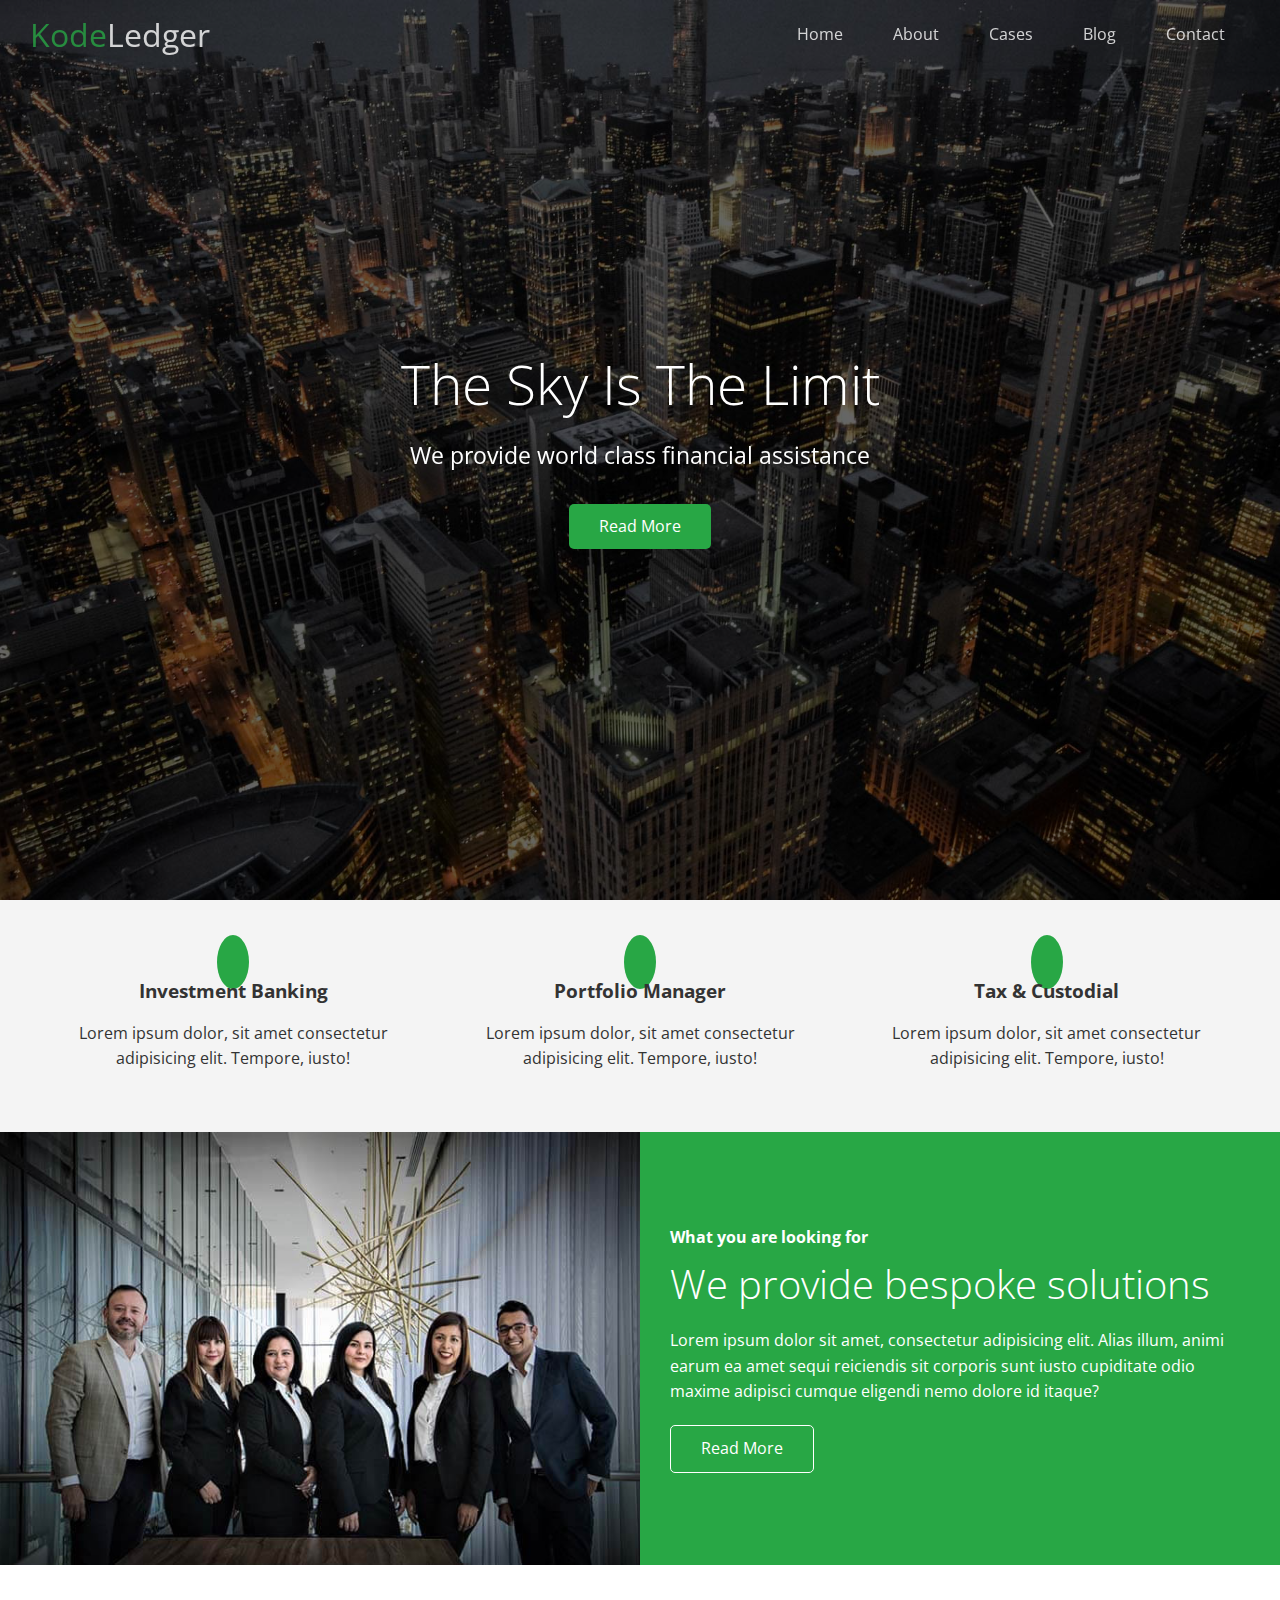
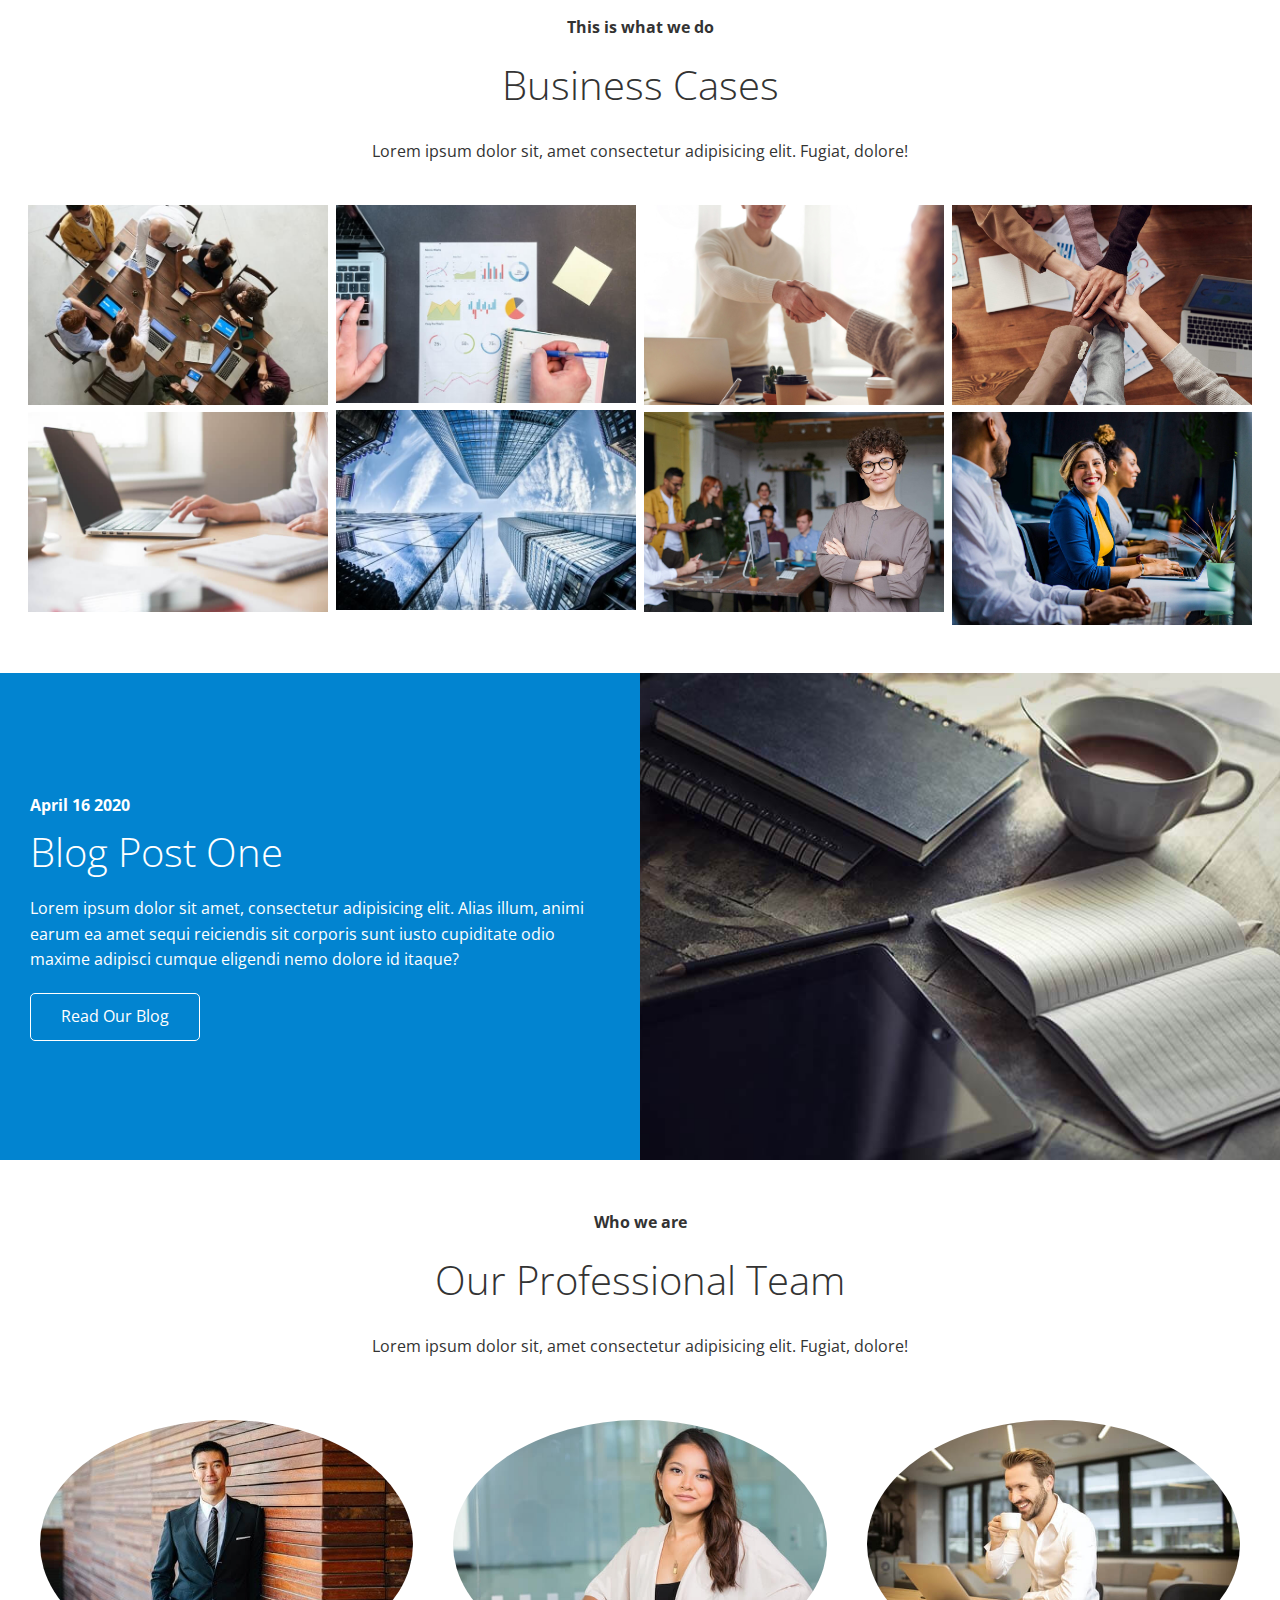
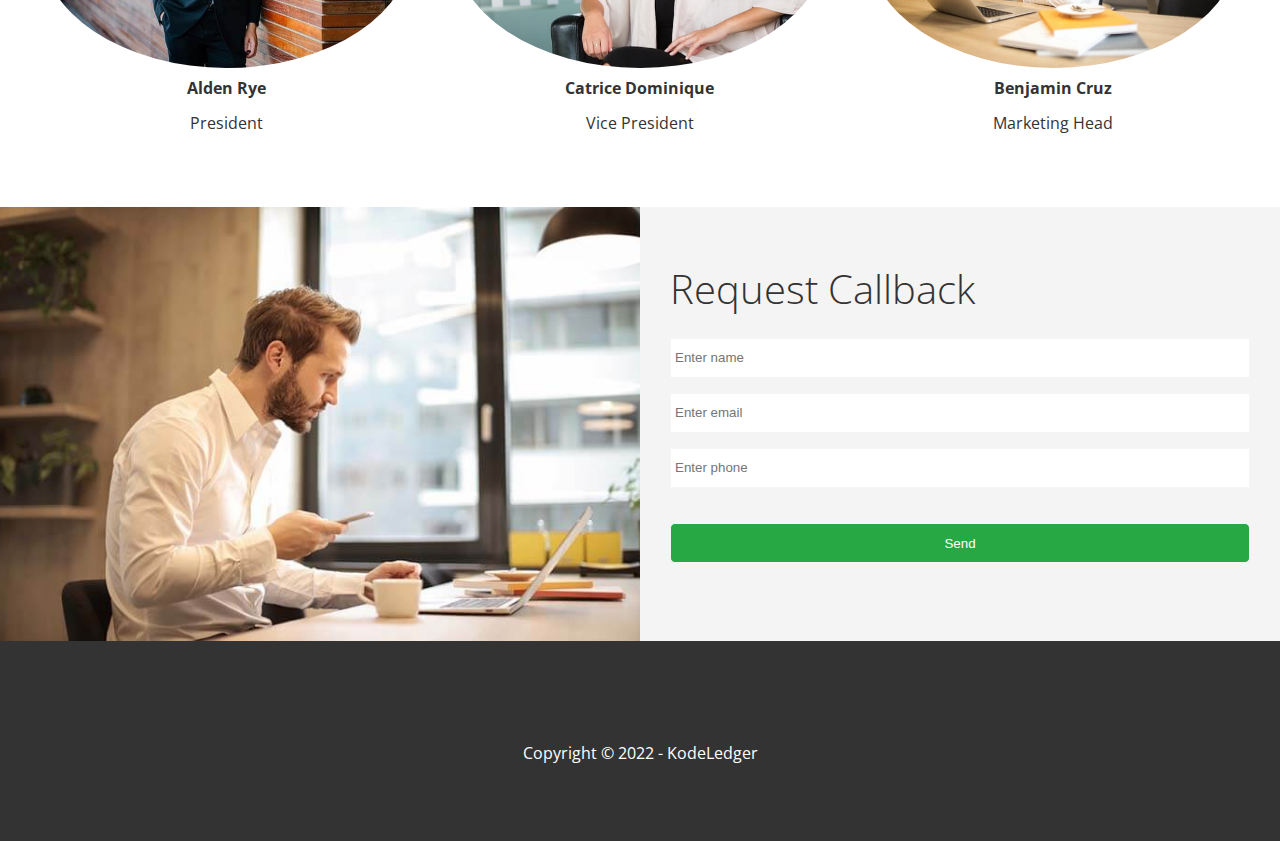
<file: index.html>
<!DOCTYPE html>
<html lang="en">
  <head>
    <meta charset="UTF-8" />
    <meta name="viewport" content="width=device-width, initial-scale=1.0" />
    <link rel="shortcut icon" type="image/x-icon" href="/favicon.ico" />
    <link
      rel="stylesheet"
      href="https://cdnjs.cloudflare.com/ajax/libs/font-awesome/5.13.0/css/all.min.css"
      integrity="sha256-h20CPZ0QyXlBuAw7A+KluUYx/3pK+c7lYEpqLTlxjYQ="
      crossorigin="anonymous"
    />
    <link rel="stylesheet" href="css/utilities.css" />
    <link rel="stylesheet" href="css/style.css" />
    <link rel="stylesheet" href="#">
    <title>Welcome To KodeLedger</title>
  </head>
  <body id="home">
    <header class="hero">
      <div id="navbar" class="navbar top">
        <h1 class="logo">
          <span class="text-primary"><i class="fas fa-book-open"></i> Kode</span
          >Ledger
        </h1>
        <nav>
          <ul>
            <li><a href="#home">Home</a></li>
            <li><a href="#about">About</a></li>
            <li><a href="#cases">Cases</a></li>
            <li><a href="#blog">Blog</a></li>
            <li><a href="#contact">Contact</a></li>
          </ul>
        </nav>
      </div>

      <div class="content">
        <h1>The Sky Is The Limit</h1>
        <p>We provide world class financial assistance</p>
        <a href="#about" class="btn"
          ><i class="fas fa-chevron-right"></i> Read More</a
        >
      </div>
    </header>

    <main>
      <!-- About: Icons -->
      <section id="about" class="icons bg-light">
        <div class="flex-items">
          <div>
            <i class="fas fa-university fa-2x"></i>
            <div>
              <h3>Investment Banking</h3>
              <p>
                Lorem ipsum dolor, sit amet consectetur adipisicing elit.
                Tempore, iusto!
              </p>
            </div>
          </div>
          <div>
            <i class="fas fa-book-reader fa-2x"></i>
            <div>
              <h3>Portfolio Manager</h3>
              <p>
                Lorem ipsum dolor, sit amet consectetur adipisicing elit.
                Tempore, iusto!
              </p>
            </div>
          </div>
          <div>
            <i class="fas fa-pencil-alt fa-2x"></i>
            <div>
              <h3>Tax & Custodial</h3>
              <p>
                Lorem ipsum dolor, sit amet consectetur adipisicing elit.
                Tempore, iusto!
              </p>
            </div>
          </div>
        </div>
      </section>

      <!-- About:Solutions -->
      <section class="solutions flex-columns">
        <div class="row">
          <div class="column">
            <div class="column-1">
              <img src="images/home/people.jpg" alt="" />
            </div>
          </div>
          <div class="column">
            <div class="column-2 bg-primary">
              <h4>What you are looking for</h4>
              <h2>We provide bespoke solutions</h2>
              <p>
                Lorem ipsum dolor sit amet, consectetur adipisicing elit. Alias
                illum, animi earum ea amet sequi reiciendis sit corporis sunt
                iusto cupiditate odio maxime adipisci cumque eligendi nemo
                dolore id itaque?
              </p>
              <a href="#" class="btn btn-outline">
                <i class="fas fa-chevron"></i>
                Read More
              </a>
            </div>
          </div>
        </div>
      </section>

      <!-- Cases -->
      <section id="cases" class="cases flex-grid section-padding">
        <header class="section-header">
          <h4>This is what we do</h4>
          <h2>Business Cases</h2>
          <p>
            Lorem ipsum dolor sit, amet consectetur adipisicing elit. Fugiat,
            dolore!
          </p>
        </header>
        <div class="row">
          <div class="column">
            <img src="./images/cases/cases1.jpg" alt="" />
            <img src="./images/cases/cases2.jpg" alt="" />
          </div>
          <div class="column">
            <img src="./images/cases/cases3.jpg" alt="" />
            <img src="./images/cases/cases4.jpg" alt="" />
          </div>
          <div class="column">
            <img src="./images/cases/cases5.jpg" alt="" />
            <img src="./images/cases/cases6.jpg" alt="" />
          </div>
          <div class="column">
            <img src="./images/cases/cases7.jpg" alt="" />
            <img src="./images/cases/cases8.jpg" alt="" />
          </div>
        </div>
      </section>

      <!-- Blog -->
      <section id="blog" class="blog flex-columns flex-reverse">
        <div class="row">
          <div class="column">
            <div class="column-1">
              <img src="images/home/blog.jpg" alt="" />
            </div>
          </div>
          <div class="column">
            <div class="column-2 bg-secondary">
              <h4>April 16 2020</h4>
              <h2>Blog Post One</h2>
              <p>
                Lorem ipsum dolor sit amet, consectetur adipisicing elit. Alias
                illum, animi earum ea amet sequi reiciendis sit corporis sunt
                iusto cupiditate odio maxime adipisci cumque eligendi nemo
                dolore id itaque?
              </p>
              <a href="blog.html" class="btn btn-outline">
                <i class="fas fa-chevron"></i>
                Read Our Blog
              </a>
            </div>
          </div>
        </div>
      </section>

      <!-- Team -->
      <section id="team" class="team section-padding">
        <header class="section-header">
          <h4>Who we are</h4>
          <h2>Our Professional Team</h2>
          <p>
            Lorem ipsum dolor sit, amet consectetur adipisicing elit. Fugiat,
            dolore!
          </p>
        </header>
        <div class="flex-items">
          <div>
            <img src="images/team/person1.jpg" alt="" />
            <h4>Alden Rye</h4>
            <p>President</p>
          </div>
          <div>
            <img src="images/team/person2.jpg" alt="" />
            <h4>Catrice Dominique</h4>
            <p>Vice President</p>
          </div>
          <div>
            <img src="images/team/person3.jpg" alt="" />
            <h4>Benjamin Cruz</h4>
            <p>Marketing Head</p>
          </div>
        </div>
      </section>

      <!-- Contact -->
      <section id="contact" class="contact flex-columns">
        <div class="row">
          <div class="column">
            <div class="column-1">
              <img src="images/home/contact.jpg" alt="" />
            </div>
          </div>
          <div class="column">
            <div class="column-2 bg-light">
              <h2>Request Callback</h2>
              <form action="" class="callback-form">
                <div class="form-control">
                  <label for="name"></label>
                  <input
                    type="text"
                    name="name"
                    id="name"
                    placeholder="Enter name"
                  />
                </div>
                <div class="form-control">
                  <label for="email"></label>
                  <input
                    type="email"
                    name="email"
                    id="email"
                    placeholder="Enter email"
                  />
                </div>
                <div class="form-control">
                  <label for="phone"></label>
                  <input
                    type="text"
                    name="phone"
                    id="phone"
                    placeholder="Enter phone"
                  />
                </div>
                <input type="submit" value="Send" id="submit" class="btn" />
              </form>
            </div>
          </div>
        </div>
      </section>
    </main>

    <footer class="footer bg-dark">
      <div class="social">
        <a href="#"><i class="fab fa-facebook fa-2x"></i></a>
        <a href="#"><i class="fab fa-twitter fa-2x"></i></a>
        <a href="#"><i class="fab fa-youtube fa-2x"></i></a>
        <a href="#"><i class="fab fa-linkedin fa-2x"></i></a>
      </div>
      <p>Copyright &copy; 2022 - KodeLedger</p>
    </footer>
    <script
      src="https://code.jquery.com/jquery-3.6.1.min.js"
      integrity="sha256-o88AwQnZB+VDvE9tvIXrMQaPlFFSUTR+nldQm1LuPXQ="
      crossorigin="anonymous"
    ></script>
 

    </script>
    <script>
      const navbar = document.getElementById("navbar");
      let scrolled = false;

      window.onscroll = function () {
        if (window.pageYOffset > 100) {
          navbar.classList.remove("top");
          if (!scrolled) {
            navbar.style.transform = "translateY(-70px)";
          }
          setTimeout(function () {
            navbar.style.transform = "translateY(0)";
            scrolled = true;
          }, 200);
        } else {
          navbar.classList.add("top");
          scrolled = false;
        }
      };

      // Smooth Scrolling
      $("#navbar a, .btn").on("click", function (e) {
        if (this.hash !== "") {
          e.preventDefault();

          const hash = this.hash;

          $("html, body").animate(
            {
              scrollTop: $(hash).offset().top - 100,
            },
            800
          );
        }
      });
    </script>
  </body>
</html>
</file>
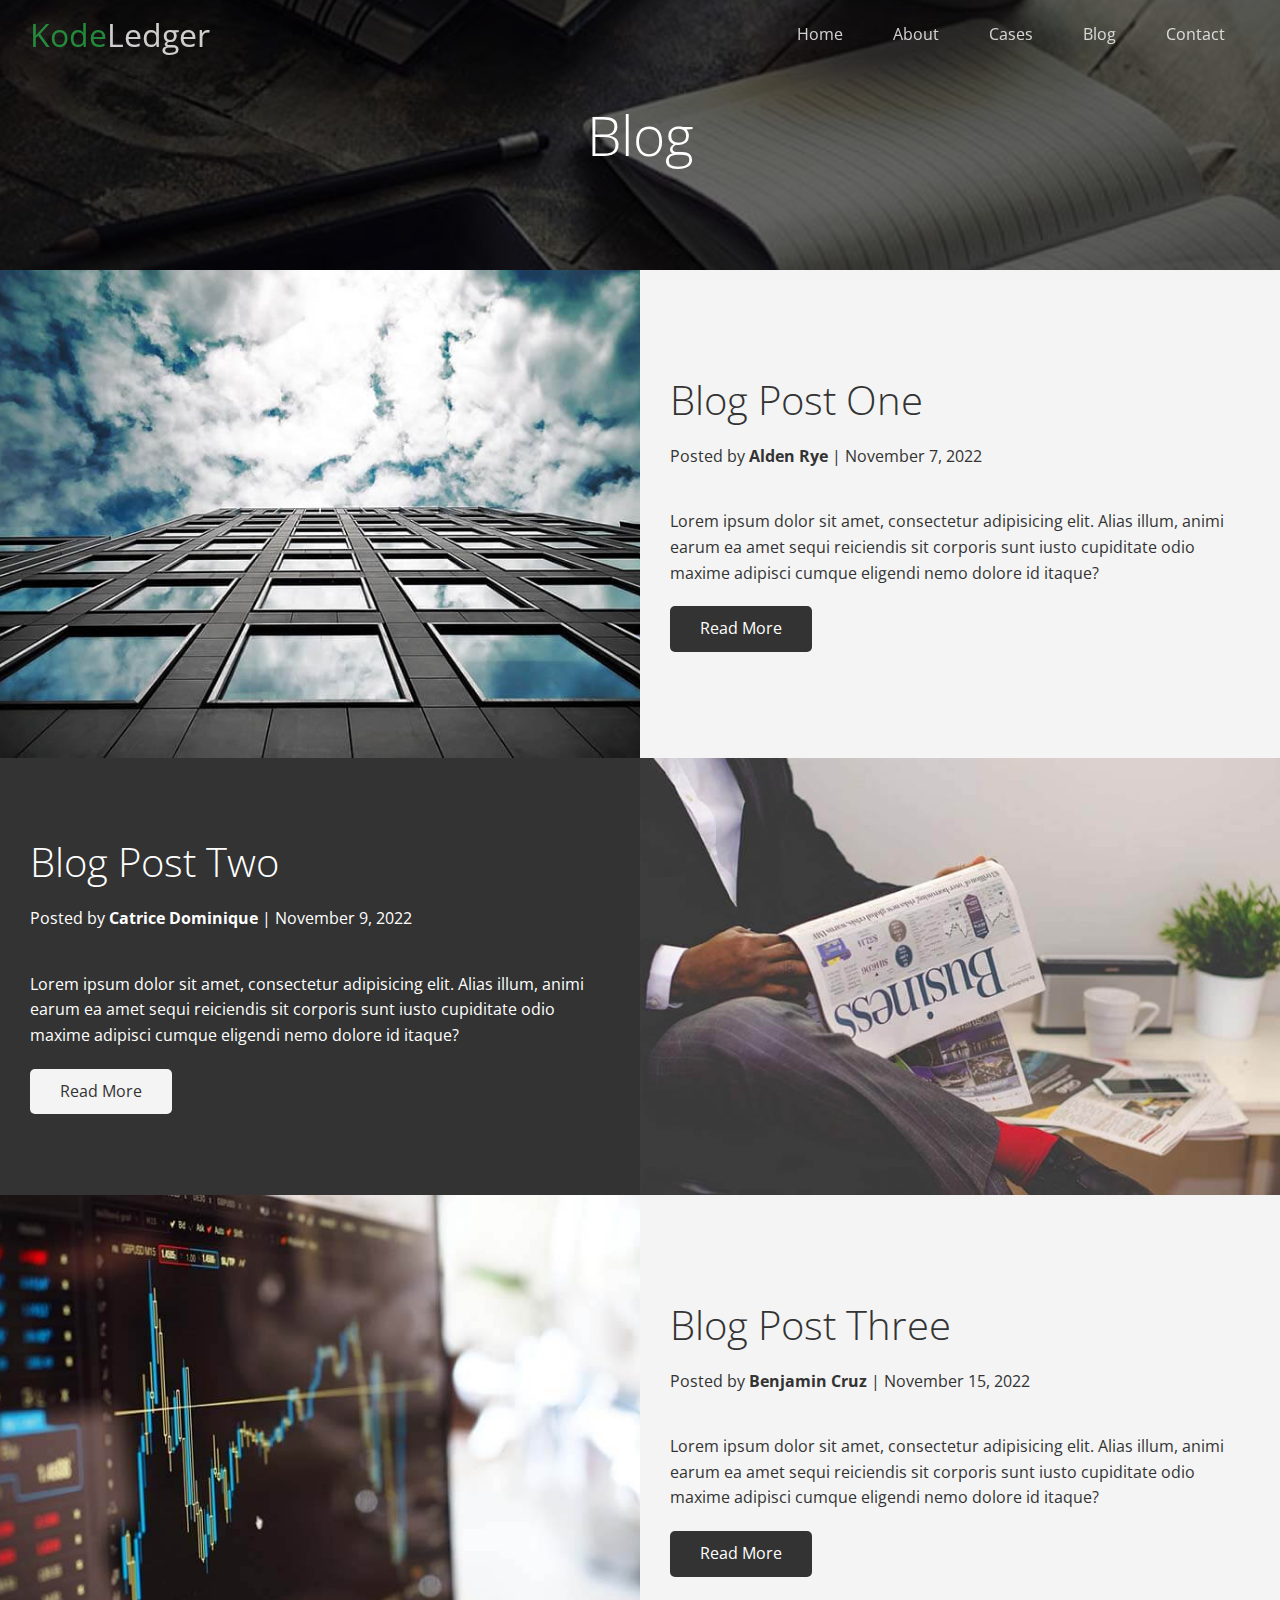
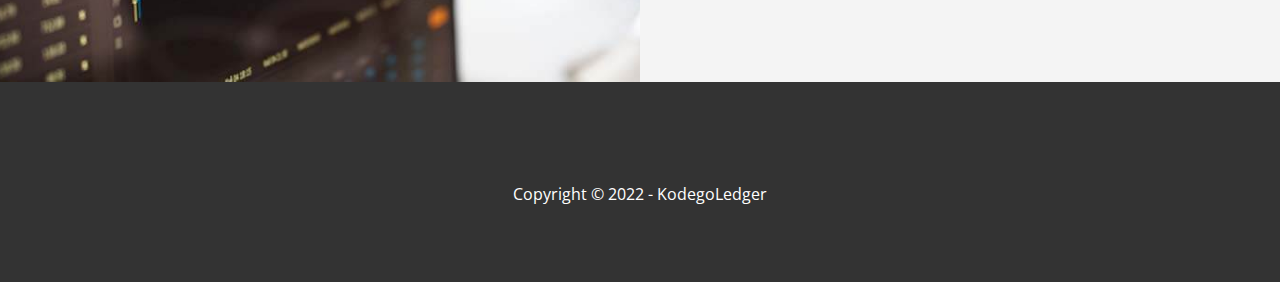
<file: blog.html>
<!DOCTYPE html>
<html lang="en">
  <head>
    <meta charset="UTF-8" />
    <meta name="viewport" content="width=device-width, initial-scale=1.0" />
    <link
      rel="stylesheet"
      href="https://cdnjs.cloudflare.com/ajax/libs/font-awesome/5.13.0/css/all.min.css"
      integrity="sha256-h20CPZ0QyXlBuAw7A+KluUYx/3pK+c7lYEpqLTlxjYQ="
      crossorigin="anonymous"
    />
    <link rel="stylesheet" href="css/utilities.css" />
    <link rel="stylesheet" href="css/style.css" />
    <title>Read Our Blog</title>
  </head>
  <body id="home">
    <header class="hero blog">
      <div id="navbar" class="navbar top">
        <h1 class="logo">
          <span class="text-primary"><i class="fas fa-book-open"></i> Kode</span
          >Ledger
        </h1>
        <nav>
          <ul>
            <li><a href="index.html">Home</a></li>
            <li><a href="index.html#about">About</a></li>
            <li><a href="index.html#cases">Cases</a></li>
            <li><a href="index.html#blog">Blog</a></li>
            <li><a href="index.html#contact">Contact</a></li>
          </ul>
        </nav>
      </div>

      <div class="content">
        <h1>Blog</h1>
      </div>
    </header>

    <main>
      <article class="flex-columns">
        <div class="row">
          <div class="column">
            <div class="column-1">
              <img src="images/blog/blog1.jpg" alt="" />
            </div>
          </div>
          <div class="column">
            <div class="column-2 bg-light">
              <h2>Blog Post One</h2>
              <p class="meta">
                <i class="fas fa-user"></i> Posted by
                <strong>Alden Rye</strong> | November 7, 2022
              </p>
              <p>
                Lorem ipsum dolor sit amet, consectetur adipisicing elit. Alias
                illum, animi earum ea amet sequi reiciendis sit corporis sunt
                iusto cupiditate odio maxime adipisci cumque eligendi nemo
                dolore id itaque?
              </p>
              <a href="post.html" class="btn btn-dark">
                <i class="fas fa-chevron"></i>
                Read More
              </a>
            </div>
          </div>
        </div>
      </article>

      <article class="flex-columns flex-reverse">
        <div class="row">
          <div class="column">
            <div class="column-1">
              <img src="images/blog/blog2.jpg" alt="" />
            </div>
          </div>
          <div class="column">
            <div class="column-2 bg-dark">
              <h2>Blog Post Two</h2>
              <p class="meta">
                <i class="fas fa-user"></i> Posted by
                <strong>Catrice Dominique</strong> | November 9, 2022
              </p>
              <p>
                Lorem ipsum dolor sit amet, consectetur adipisicing elit. Alias
                illum, animi earum ea amet sequi reiciendis sit corporis sunt
                iusto cupiditate odio maxime adipisci cumque eligendi nemo
                dolore id itaque?
              </p>
              <a href="post.html" class="btn btn-light">
                <i class="fas fa-chevron"></i>
                Read More
              </a>
            </div>
          </div>
        </div>
      </article>

      <article class="flex-columns">
        <div class="row">
          <div class="column">
            <div class="column-1">
              <img src="images/blog/blog3.jpg" alt="" />
            </div>
          </div>
          <div class="column">
            <div class="column-2 bg-light">
              <h2>Blog Post Three</h2>
              <p class="meta">
                <i class="fas fa-user"></i> Posted by
                <strong>Benjamin Cruz</strong> | November 15, 2022
              </p>
              <p>
                Lorem ipsum dolor sit amet, consectetur adipisicing elit. Alias
                illum, animi earum ea amet sequi reiciendis sit corporis sunt
                iusto cupiditate odio maxime adipisci cumque eligendi nemo
                dolore id itaque?
              </p>
              <a href="post.html" class="btn btn-dark">
                <i class="fas fa-chevron"></i>
                Read More
              </a>
            </div>
          </div>
        </div>
      </article>
    </main>

    <footer class="footer bg-dark">
      <div class="social">
        <a href="#"><i class="fab fa-facebook fa-2x"></i></a>
        <a href="#"><i class="fab fa-twitter fa-2x"></i></a>
        <a href="#"><i class="fab fa-youtube fa-2x"></i></a>
        <a href="#"><i class="fab fa-linkedin fa-2x"></i></a>
      </div>
      <p>Copyright &copy; 2022 - KodegoLedger</p>
    </footer>
    <script>
      const navbar = document.getElementById("navbar");
      let scrolled = false;

      window.onscroll = function () {
        if (window.pageYOffset > 100) {
          navbar.classList.remove("top");
          if (!scrolled) {
            navbar.style.transform = "translateY(-70px)";
          }
          setTimeout(function () {
            navbar.style.transform = "translateY(0)";
            scrolled = true;
          }, 200);
        } else {
          navbar.classList.add("top");
          scrolled = false;
        }
      };
    </script>
  </body>
</html>
</file>
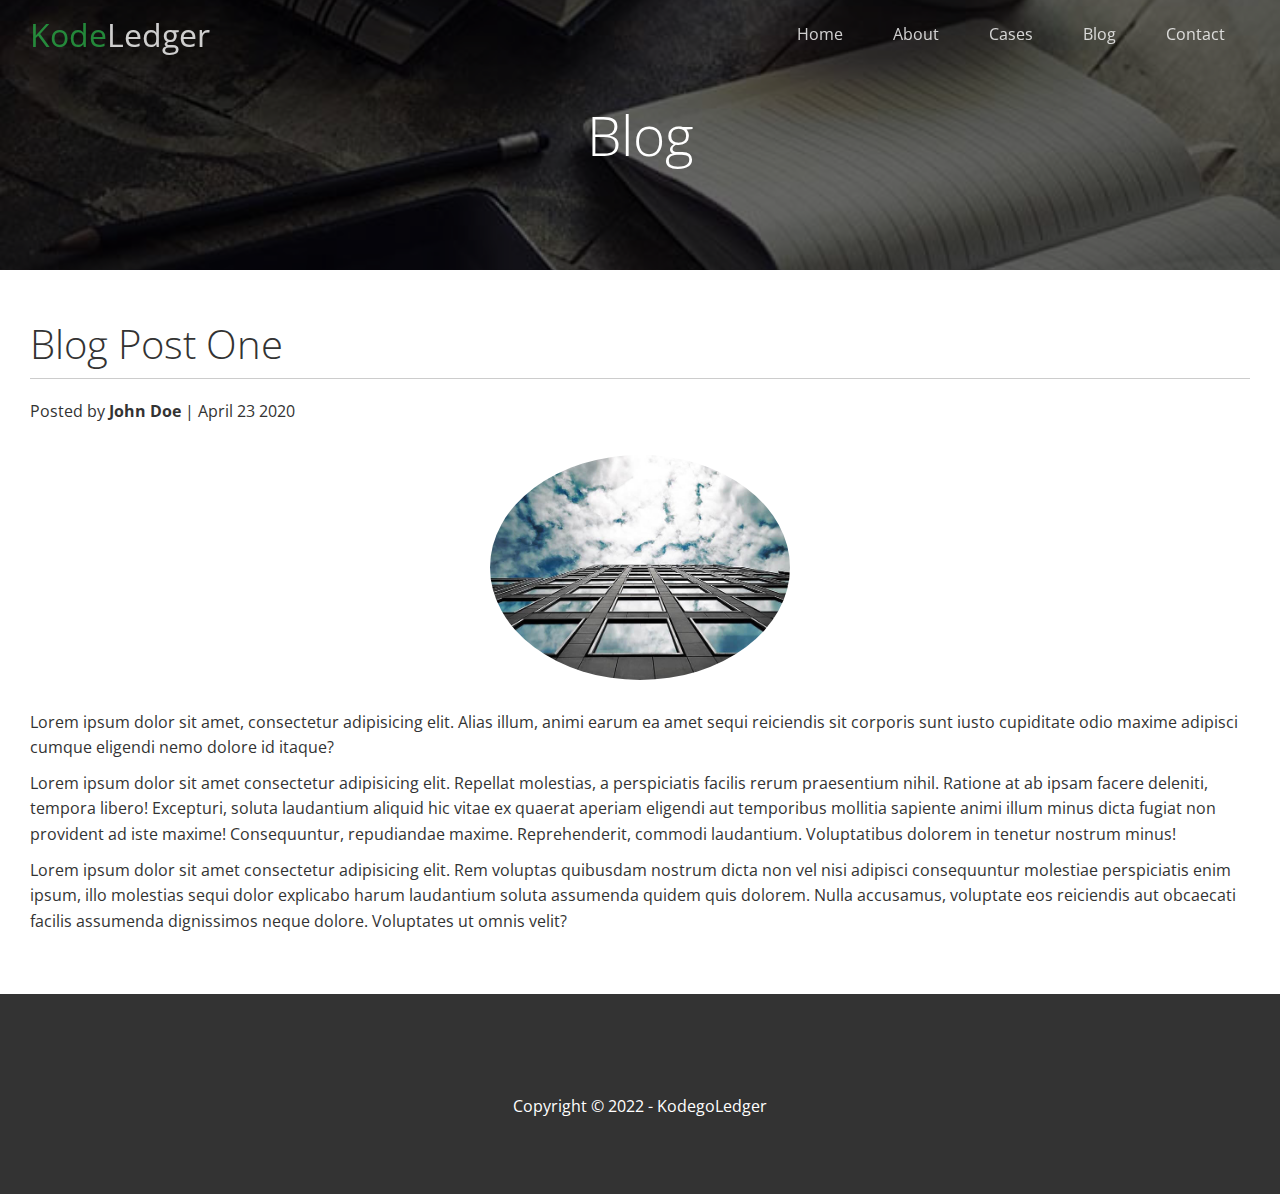
<file: post.html>
<!DOCTYPE html>
<html lang="en">
  <head>
    <meta charset="UTF-8" />
    <meta name="viewport" content="width=device-width, initial-scale=1.0" />
    <link
      rel="stylesheet"
      href="https://cdnjs.cloudflare.com/ajax/libs/font-awesome/5.13.0/css/all.min.css"
      integrity="sha256-h20CPZ0QyXlBuAw7A+KluUYx/3pK+c7lYEpqLTlxjYQ="
      crossorigin="anonymous"
    />
    <link rel="stylesheet" href="css/utilities.css" />
    <link rel="stylesheet" href="css/style.css" />
    <title>Post One</title>
  </head>
  <body id="home">
    <header class="hero blog">
      <div id="navbar" class="navbar top">
        <h1 class="logo">
          <span class="text-primary"><i class="fas fa-book-open"></i> Kode</span
          >Ledger
        </h1>
        <nav>
          <ul>
            <li><a href="index.html">Home</a></li>
            <li><a href="index.html#about">About</a></li>
            <li><a href="index.html#cases">Cases</a></li>
            <li><a href="index.html#blog">Blog</a></li>
            <li><a href="index.html#contact">Contact</a></li>
          </ul>
        </nav>
      </div>

      <div class="content">
        <h1>Blog</h1>
      </div>
    </header>

    <main>
      <section class="post">
        <h2>Blog Post One</h2>
        <p class="meta">
          <i class="fas fa-user"></i> Posted by <strong>John Doe</strong> |
          April 23 2020
        </p>
        <img src="images/blog/blog1.jpg" alt="" />
        <p>
          Lorem ipsum dolor sit amet, consectetur adipisicing elit. Alias illum,
          animi earum ea amet sequi reiciendis sit corporis sunt iusto
          cupiditate odio maxime adipisci cumque eligendi nemo dolore id itaque?
        </p>
        <p>
          Lorem ipsum dolor sit amet consectetur adipisicing elit. Repellat
          molestias, a perspiciatis facilis rerum praesentium nihil. Ratione at
          ab ipsam facere deleniti, tempora libero! Excepturi, soluta laudantium
          aliquid hic vitae ex quaerat aperiam eligendi aut temporibus mollitia
          sapiente animi illum minus dicta fugiat non provident ad iste maxime!
          Consequuntur, repudiandae maxime. Reprehenderit, commodi laudantium.
          Voluptatibus dolorem in tenetur nostrum minus!
        </p>
        <p>
          Lorem ipsum dolor sit amet consectetur adipisicing elit. Rem voluptas
          quibusdam nostrum dicta non vel nisi adipisci consequuntur molestiae
          perspiciatis enim ipsum, illo molestias sequi dolor explicabo harum
          laudantium soluta assumenda quidem quis dolorem. Nulla accusamus,
          voluptate eos reiciendis aut obcaecati facilis assumenda dignissimos
          neque dolore. Voluptates ut omnis velit?
        </p>
      </section>
    </main>

    <footer class="footer bg-dark">
      <div class="social">
        <a href="#"><i class="fab fa-facebook fa-2x"></i></a>
        <a href="#"><i class="fab fa-twitter fa-2x"></i></a>
        <a href="#"><i class="fab fa-youtube fa-2x"></i></a>
        <a href="#"><i class="fab fa-linkedin fa-2x"></i></a>
      </div>
      <p>Copyright &copy; 2022 - KodegoLedger</p>
    </footer>
    <script>
      const navbar = document.getElementById("navbar");
      let scrolled = false;

      window.onscroll = function () {
        if (window.pageYOffset > 100) {
          navbar.classList.remove("top");
          if (!scrolled) {
            navbar.style.transform = "translateY(-70px)";
          }
          setTimeout(function () {
            navbar.style.transform = "translateY(0)";
            scrolled = true;
          }, 200);
        } else {
          navbar.classList.add("top");
          scrolled = false;
        }
      };
    </script>
  </body>
</html>
</file>
<file: css/utilities.css>
/* Text colors */
.text-primary {
    color: #28a745;
}

.text-secondary {
    color: #0284d0;
}

/* Button */
.btn {
    cursor: pointer;
    display: inline-block;
    padding: 10px 30px;
    color: #fff;
    background-color: #28a745;
    border: none;
    border-radius: 5px;
}

.btn:hover {
    opacity: 0.9;
}

.btn-primary, .bg-primary {
   background: #28a745;
   color: #fff;
}
.btn-secondary, .bg-secondary {
   background: #0284d0;
   color: #fff;
}
.btn-dark, .bg-dark {
   background: #333;
   color: #fff;
}
.btn-light, .bg-light {
   background: #f4f4f4;
   color: #333;
}

.btn-outline {
    background: transparent;
    border: 1px solid #fff;
}

/* Flex items */
.flex-items {
    display: flex;
    text-align: center;
    justify-content: center;
    text-align: center;
    height: 100%;
}

.flex-items > div {
    padding: 20px;
}

/* Flex columns */
.flex-columns.flex-reverse .row {
    flex-direction: row-reverse;
}

.flex-columns .row {
    display: flex;
    flex-direction: row;
    flex-wrap: wrap;
    width: 100%;
}

.flex-columns .column {
    display: flex;
    flex-direction: column;
    flex-basis: 100%;
    flex: 1;
}

.flex-columns .column .column-1,
.flex-columns .column .column-2 {
    height: 100%;
}

.flex-columns img {
    width: 100%;
    height: 100%;
    object-fit: cover;
}

.flex-columns .column-2 {
    display: flex;
    flex-direction: column;
    align-items: flex-start;
    justify-content: center;
    padding: 30px;
}

.flex-columns h2 {
    font-size: 40px;
    font-weight: 100;
}

.flex-columns h4 {
    margin-bottom: 10px;
}

.flex-columns p {
    margin: 20px 0;
}

/* Section header */
.section-header {
    padding: 30px;
    display: flex;
    flex-direction: column;
    align-items: center;
    justify-content: center;
    text-align: center;
}

.section-header h2 {
    font-size: 40px;
    margin: 20px 0;
}

.section-padding {
    padding: 20px 20px 40px;
}

/* Flex grid */
.flex-grid .row {
    display: flex;
    flex-wrap: wrap;
    padding: 0 4px;
}

.flex-grid .column {
    flex: 25%;
    max-width: 25%;
    padding: 0 4px;
}
</file>
<file: css/style.css>
@import url("https://fonts.googleapis.com/css2?family=Open+Sans:wght@300;400&display=swap");

* {
  box-sizing: border-box;
  padding: 0;
  margin: 0;
}

body {
  font-family: "Open Sans", sans-serif;
  background: #fff;
  color: #333;
  line-height: 1.6;
}

ul {
  list-style: none;
}

a {
  color: #333;
  text-decoration: none;
}

h1,
h2 {
  font-weight: 300;
  line-height: 1.2;
}

p {
  margin: 10px 0;
}

img {
  width: 100%;
}

/* Navbar */
.navbar {
  display: flex;
  align-items: center;
  justify-content: space-between;
  background-color: #333;
  color: #fff;
  opacity: 0.8;
  width: 100%;
  height: 70px;
  position: fixed;
  top: 0px;
  padding: 0 30px;
  transition: 0.5s;
}
.navbar.top {
  background: transparent;
}

.navbar a {
  color: #fff;
  padding: 10px 20px;
  margin: 0 5px;
}

.navbar a:hover {
  border-bottom: #28a745 2px solid;
}

.navbar ul {
  display: flex;
}

.navbar .logo {
  font-weight: 400;
}

/* Header */
.hero {
  background: url("../images/home/showcase.jpg") no-repeat center center/cover;
  height: 100vh;
  position: relative;
  color: #fff;
}

.hero .content {
  display: flex;
  flex-direction: column;
  align-items: center;
  justify-content: center;
  text-align: center;
  height: 100%;
  padding: 0 20px;
}

.hero .content h1 {
  font-size: 55px;
}

.hero .content p {
  font-size: 23px;
  max-width: 600px;
  margin: 20px 0 30px;
}

.hero::before {
  content: "";
  position: absolute;
  top: 0;
  left: 0;
  width: 100%;
  height: 100%;
  background: rgba(0, 0, 0, 0.6);
}

.hero * {
  z-index: 10;
}

.hero.blog {
  background: url("../images/home/blog.jpg") no-repeat center center/cover;
  height: 30vh;
}

/* Icons */
.icons {
  padding: 30px;
}

.icons h3 {
  font-weight: bold;
  margin-bottom: 15px;
}

.icons i {
  background-color: #28a745;
  color: #fff;
  padding: 1rem;
  border-radius: 50%;
  margin-bottom: 15px;
}

.cases img:hover {
  opacity: 0.7;
}

.team img {
  border-radius: 50%;
}

/* Callback form */
.callback-form {
  width: 100%;
  padding: 20px 0;
}

.callback-form label {
  display: block;
  margin-bottom: 5px;
}

.callback-form .form-control {
  margin-bottom: 15px;
}

.callback-form input {
  width: 100%;
  padding: 4px;
  height: 40px;
  border: #f5f5f5 1px solid;
}

.callback-form input:focus {
  outline-color: #28a745;
}

.callback-form .btn {
  padding: 12px 0;
  margin-top: 20px;
}

/* Post */
.post {
  padding: 50px 30px;
}

.post h2 {
  font-size: 40px;
  margin-bottom: 20px;
  padding-bottom: 10px;
  border-bottom: #ccc solid 1px;
}

.post .meta {
  margin-bottom: 30px;
}

.post img {
  width: 300px;
  border-radius: 50%;
  display: block;
  margin: 0 auto 30px;
}

/* Footer */
.footer {
  display: flex;
  flex-direction: column;
  align-items: center;
  justify-content: center;
  text-align: center;
  height: 200px;
}

.footer a {
  color: #fff;
}

.footer a:hover {
  color: #28a745;
}

.footer .social > * {
  margin-right: 30px;
}

/* Mobile */
@media (max-width: 768px) {
  .navbar {
    flex-direction: column;
    height: 120px;
    padding: 20px;
  }

  .navbar a {
    padding: 10px 10px;
    margin: 0 3px;
  }

  .flex-items {
    flex-direction: column;
  }

  .flex-columns .column,
  .flex-grid .column {
    flex: 100%;
    max-width: 100%;
  }

  .team img {
    width: 70%;
  }
}
</file>
